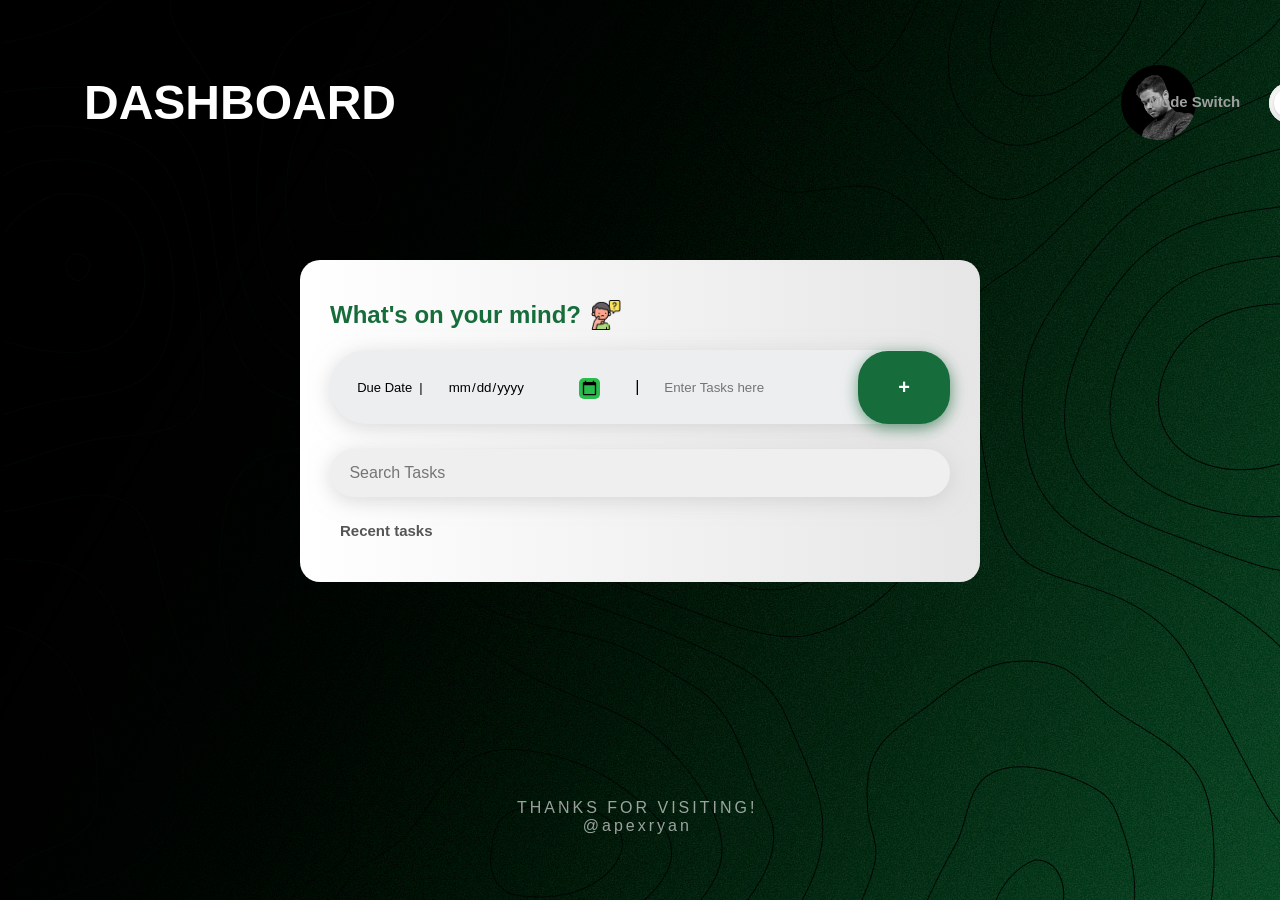
<file: index.html>
<!DOCTYPE html>
<html lang="en">
  <head>
    <meta charset="UTF-8" />
    <meta name="viewport" content="width=device-width, initial-scale=1.0" />
    <link rel="icon" href="tmicon.png" type="tmicon" />
    <title>Task Manager</title>
    <link rel="stylesheet" href="style.css" />
  </head>
  <body>
    <div class="upcontainer">
      <header>
        <h1>DASHBOARD</h1>
        <label class="toggle-switch">
          <h4 class="single-line">Mode Switch</h4>
          <input type="checkbox" id="toggledark">
          
          <div class="toggle-switch-background" >
            <div class="toggle-switch-handle"></div>
          </div>
        </label>
        <div class="icon" ></div>
      </header>

      <main>
        <div class="container" id="task-manager-section">
          <div class="taskm">
            <h2>What's on your mind?<img src="question.png" /></h2>
            <div class="row">
              <pre>  Due Date  |</pre>
              <input type="date" id="due-date" />|
              <input
                type="text"
                id="input-box"
                placeholder="Enter Tasks here"
              />
              <button onclick="addtask()">+</button>
            </div>
            <div class="search-bar">
              <input type="text" id="search-bar" placeholder=" Search Tasks "/>
            </div>
            <h4>Recent tasks</h4>
            <ul id="list-container">
              
            </ul>
          </div>
        </div>
      </main>
      <footer>
        <pre>
        THANKS FOR VISITING!
        @apexryan</pre
        >
      </footer>
    </div>

    <script src="tm.js"></script>
  </body>
</html>
</file>
<file: style.css>
* {
  margin: 0;
  padding: 0;
  box-sizing: border-box;
}

body {
  font-family: Arial, sans-serif;
  height: 100vh;
  display: flex;
  justify-content: center;
  align-items: center;
  background-image: url(taskmanager.png);
}

.upcontainer {
  width: 90%;
  max-width: 1800px;
  height: 90%;
  display: flex;
  flex-direction: column;
  justify-content: space-between;
  padding: 20px;
}

header {
  display: flex;
  justify-content: space-between;
  align-items: center;
}

h1 {
  font-size: 48px;
  color: white;
}

.search-bar {
  display: flex;
  align-items: center;
  justify-content: flex-end;
  gap: 30px;
}
.search-bar input {
  width: 600px;
  padding: 15px;
  margin-bottom: 15px;
  border-radius: 30px;
  border: 0px solid #166d3b;
  outline: none;
  font-size: 16px;
  color: #777;
  background-color: #efefef;
  box-shadow: 0px 4px 20px rgba(195, 195, 195, 0.6);
}
h4 {
  font-size: 15px;
  font-weight: regular;
  color: #555;
  display: flex;
  padding: 10px;
  position: absolute;
}
.toggle-switch {
  position: relative;
  display: inline-block;
  width: 80px;
  height: 40px;
  cursor: pointer;
}
.toggle-switch h4{
  color: #9f9f9f;
  font-size: 15px;
  padding-left: 20px;
  padding-right: 100px;
  margin-left: 410px;
  white-space: nowrap;   
  overflow: hidden;
  text-overflow: ellipsis;
}
.toggle-switch input[type="checkbox"] {
  display: none;
}

.toggle-switch-background {
  position: absolute;
  top: 0;
  left: 550px;
  width: 100%;
  height: 100%;
  background: linear-gradient(45deg, #ffffff, #e6e6e6);
  border-radius: 20px;
  box-shadow: inset 0 0 0 2px #f1f1f1;
  transition: background-color 0.3s ease-in-out;
}

.toggle-switch-handle {
  position: absolute;
  top: 5px;
  left: 5px;
  width: 30px;
  height: 30px;
  background-color: #fff;
  border-radius: 50%;
  box-shadow: 0 2px 5px rgba(0, 0, 0, 0.2);
  transition: transform 0.3s ease-in-out;
}

.toggle-switch::before {
  content: "";
  position: absolute;
  top: -25px;
  right: -35px;
  font-size: 12px;
  font-weight: bold;
  color: #aaa;
  text-shadow: 1px 1px #fff;
  transition: color 0.3s ease-in-out;
}

.toggle-switch input[type="checkbox"]:checked + .toggle-switch-handle {
  transform: translateX(45px);
  box-shadow: 0 2px 5px rgba(0, 0, 0, 0.2), 0 0 0 3px #05c46b;
}

.toggle-switch input[type="checkbox"]:checked + .toggle-switch-background {
  background: linear-gradient(90deg, #1b1b1b, #080808);
  box-shadow: inset 0 0 0 2px #111111;
}

.toggle-switch input[type="checkbox"]:checked + .toggle-switch:before {
  content: "On";
  color: #05c46b;
  right: -15px;
}

.toggle-switch input[type="checkbox"]:checked + .toggle-switch-background .toggle-switch-handle {
  transform: translateX(40px);
}

.icon {
  width: 75px;
  height: 75px;
  background-image: url(me.png);
  background-size: cover;
  background-position: 6px;
  border-radius: 50%;
}

main {
  flex: 1;
}

footer {
  text-align: center;
}

footer pre {
  align-items: center;
  color: rgba(255, 255, 255, 0.6);
  padding-top: 20px;
  margin-right: 65px;
  font-size: 16px;
  letter-spacing: 3px;
}

* {
  margin: 0;
  padding: 0;
  font-family: "Inter", sans-serif;
  box-sizing: border-box;
}
.taskm {
  width: 100%;
  max-width: 680px;
  background: linear-gradient(90deg, #ffffff, #e6e6e6);
  margin: 120px auto 20px;
  padding: 40px 30px 70px;
  border-radius: 20px;
}
.taskm h2 {
  color: #166d3b;
  display: flex;
  align-items: center;
  margin-bottom: 20px;
}
.taskm h2 img {
  width: 30px;
  margin-left: 10px;
}
.row {
  display: flex;
  align-items: center;
  justify-content: space-between;
  background-color: #edeef0;
  border-radius: 40px;
  padding-left: 20px;
  margin-bottom: 25px;
  box-shadow: 0px 4px 20px rgba(195, 195, 195, 0.6);
}
.row pre{
  font-size: 13px;
}
input {
  flex: 1;
  border: none;
  outline: none;
  background: transparent;
  padding: 25px;  
}
button {
  border: none;
  outline: none;
  padding: 25px 40px;
  background: #166d3b;
  color: #fff;
  font-size: 20px;
  font-weight: bold;
  cursor: pointer;
  border-radius: 30px;
  box-shadow: 0px 4px 15px rgba(22, 109, 59, 0.6);
}
input[type="date"]::-webkit-calendar-picker-indicator {
  margin-right: 10px;
  cursor: pointer;
  margin-top: 3px;
  background-color: #29bc4b;
  width: 17px;
  height: 17px;
  border-radius: 5px;
}
label {
  font-size: 12px;
  color: #555;
}
.date-time {
  font-size: 12px;
  color: #555;
  margin-left: 7px;
  padding-right: 10px;
  margin-top: 7px;
}
.edit-btn {
  background-image: url(edit.png);
  background-size: 23px 23px;
  background-repeat: no-repeat;
  background-position: center;
  width: 23px;
  height: 23px;
  border: none;
  padding: 20px;
  margin-left: 488px;
  margin-top: -4px;
  cursor: pointer;
  position: absolute;
}

.edit-btn::after {
  content: none;
}
.edit-btn:hover {
  background-color: #d9d9d9;
  border-radius: 50%;
}
.showdrpdwn-btn {
  background-image: url(dropdown2.png);
  background-size: 25px 25px;
  background-repeat: no-repeat;
  background-position: center;
  width: 23px;
  height: 23px;
  border: none;
  padding: 20px;
  margin-left: 445px;
  margin-top: -4px;
  cursor: pointer;
  position: absolute;
  transition: transform 0.3s ease;
}

.showdrpdwn-btn::after {
  content: none;
}
.showdrpdwn-btn:hover {
  background-color: #d9d9d9;
  border-radius: 50%;
}

.task-dropdown {
  margin-left: 240px;
  padding: 5px;
  display: flex;
  position: absolute;
}
ul li {
  list-style: none;
  font-size: 21px;
  top: 40px;
  padding: 12px 8px 12px 50px;
  user-select: none;
  cursor: pointer;
  position: relative;
  display: flex;
}
ul li::before {
  content: "";
  position: absolute;
  height: 28px;
  width: 28px;
  border-radius: 50%;
  background-image: url(unchecked.png);
  background-size: cover;
  background-position: center;
  top: 11px;
  left: 10px;
}
ul li.checked {
  color: #555;
  text-decoration: line-through;
}
ul li.checked::before {
  background-image: url(checked.png);
}
ul li span {
  position: absolute;
  right: 0;
  top: 8px;
  width: 40px;
  height: 40px;
  font-size: 27px;
  color: #555;
  line-height: 40px;
  text-align: center;
  border-radius: 50%;
}
ul li span:hover {
  background-color: #d9d9d9;
}
#task-manager-section.dark-mode .upcontainer{
  background: linear-gradient(90deg, #1b1b1b, #080808);
  color: #f5f5f5;
  border-radius: 20px;
}
#task-manager-section.dark-mode .row{
  background-color: #333;
  color: #f5f5f5;
  box-shadow: 0px 4px 20px rgba(50, 50, 50, 0.6);
}
#task-manager-section.dark-mode .search-bar input{
  box-shadow: 0px 4px 20px rgba(50, 50, 50, 0.6);
}
#task-manager-section.dark-mode .taskm{
  background: linear-gradient(90deg, #1b1b1b, #080808);
  color: #f5f5f5;
  width: 100%;
  max-width: 680px;
  margin: 120px auto 20px;
  padding: 40px 30px 70px;
  border-radius: 20px;
}
#task-manager-section.dark-mode h4,
#task-manager-section.dark-mode label, #task-manager-section.dark-mode::placeholder{
  color: #f5f5f5;
}
#task-manager-section.dark-mode h2{
  color: #29bc4b;
}
#task-manager-section.dark-mode input, 
#task-manager-section.dark-mode button {
  background-color: #333;
  color: #fff;
}
#task-manager-section.dark-mode button {
  background-color: #29bc4b;
}
#task-manager-section.dark-mode .showdrpdwn-btn{
  background-image: url(dropdownwhite.png);
}
#task-manager-section.dark-mode .edit-btn{
  background-image: url(editwhite.png);
}
#task-manager-section.dark-mode ul li span{
  color: #f5f5f5;
}
#task-manager-section.dark-mode ul li::before{
  background-image: url(uncheckedbright.png);
}
#task-manager-section.dark-mode ul li.checked::before{
  background-image: url(checkedbright.png);
}
#task-manager-section.dark-mode ul li.checked{
  color: #f5f5f5;
}
#task-manager-section.dark-mode .task-dropdown{
  background-color: #1c1c1c;
  color: #f5f5f5;
}
#task-manager-section.dark-mode input[type="date"]::-webkit-calendar-picker-indicator{
  background-color: #29bc4b;
  width: 17px;
  height: 17px;
  border-radius: 5px;
}
#task-manager-section.dark-mode ul li span:hover, #task-manager-section.dark-mode .showdrpdwn-btn:hover,
#task-manager-section.dark-mode .edit-btn:hover{
  background-color: #333;
  border-radius: 50%;
}
</file>
